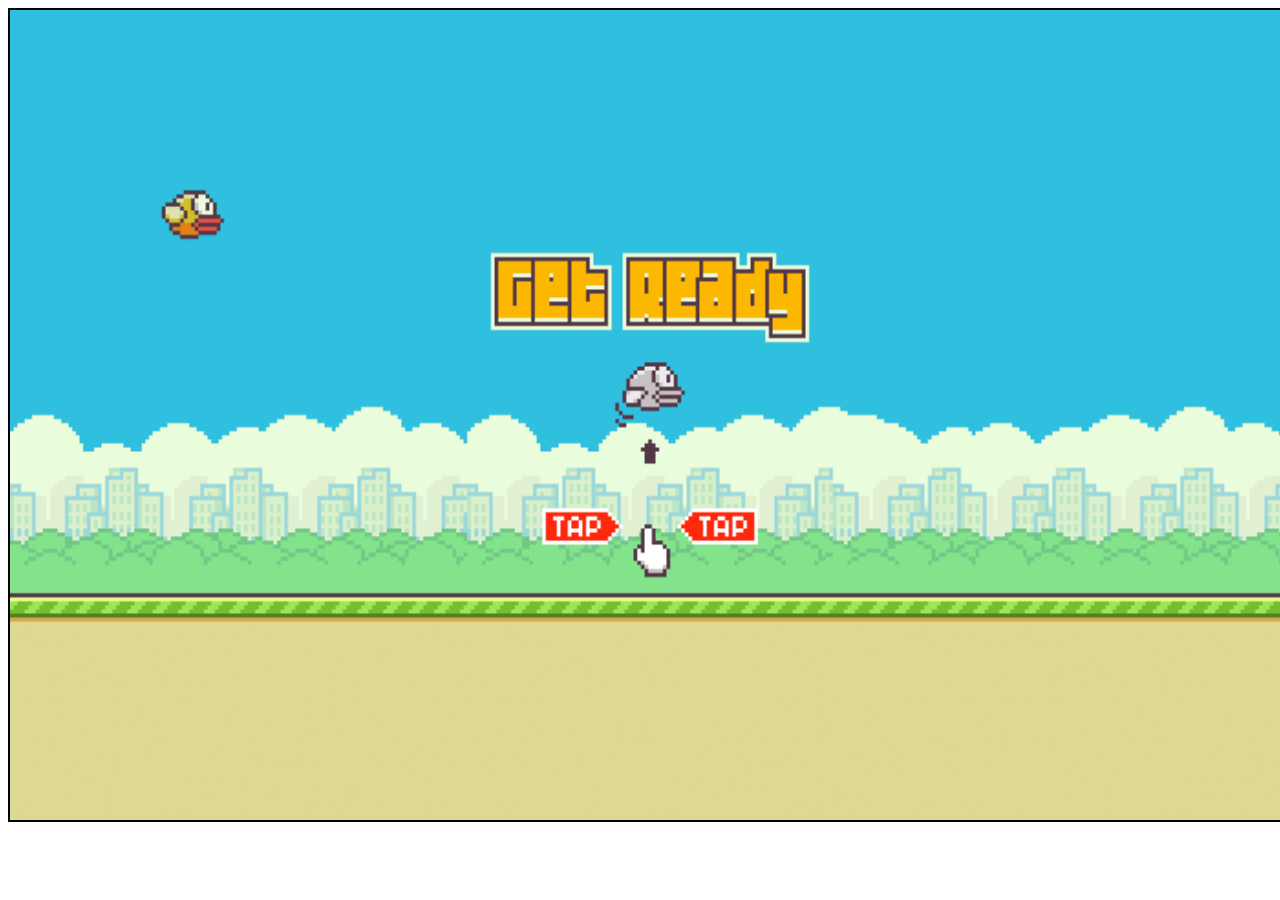
<file: games/flappy/index.html>
<!DOCTYPE html>
<html lang="en">
<head>
    <meta charset="UTF-8">
    <meta name="viewport" content="width=device-width, initial-scale=1.0">
    <meta http-equiv="X-UA-Compatible" content="ie=edge">
    <title>FlappyBird</title>
    <link rel="stylesheet" href="style.css" > 
    <link href="https://fonts.googleapis.com/css?family=Squada+One&display=swap" rel="stylesheet">
</head>
<body>
<div style="width: 100vw; height: 90vh; display: flex; align-items: center;">
    <canvas id="canvas" width="700" height="400"></canvas>
</div>
    <script src="game.js"></script>

</body>
</html>
</file>
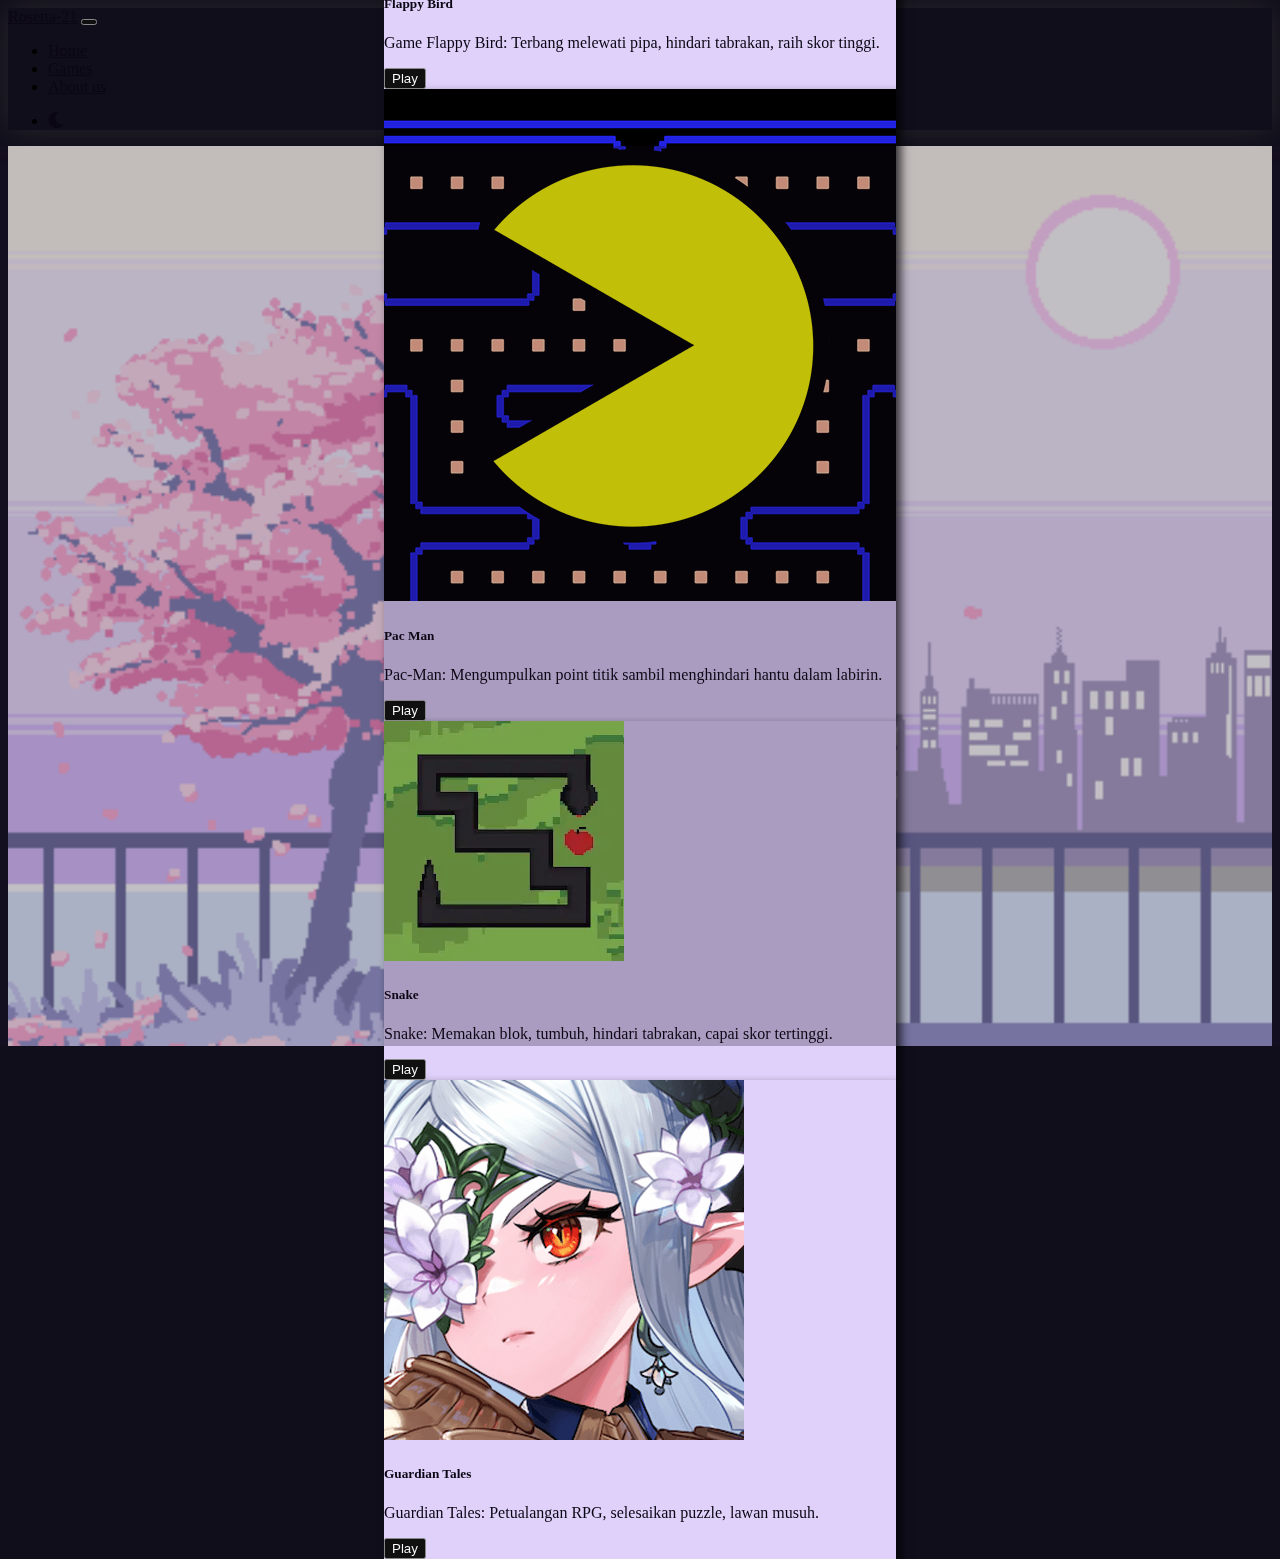
<file: pages/games.html>
<!doctype html>
<html lang="en">
  <head>
    <meta charset="utf-8">
    <meta name="viewport" content="width=device-width, initial-scale=1">
    <title>RosettaGames</title>
    <link href="https://cdn.jsdelivr.net/npm/bootstrap@5.3.2/dist/css/bootstrap.min.css" rel="stylesheet" integrity="sha384-T3c6CoIi6uLrA9TneNEoa7RxnatzjcDSCmG1MXxSR1GAsXEV/Dwwykc2MPK8M2HN" crossorigin="anonymous">
  <link rel="stylesheet" href="https://cdnjs.cloudflare.com/ajax/libs/font-awesome/5.15.4/css/all.min.css">
<link rel="stylesheet" href="../asset/css/games.css">
<link rel="stylesheet" href="../asset/css/nav.css">
<link rel="stylesheet" href="https://cdnjs.cloudflare.com/ajax/libs/animate.css/4.1.1/animate.min.css"/>
<link rel="apple-touch-icon" sizes="180x180" href="../asset/icon/apple-touch-icon.png">
<link rel="icon" type="image/png" sizes="32x32" href="../asset/icon/favicon-32x32.png">
<link rel="icon" type="image/png" sizes="16x16" href="../asset/icon/favicon-16x16.png">
<link rel="manifest" href="../asset/icon/site.webmanifest">
<link rel="stylesheet" href="../asset/css/theme.css">
  </head>
  <body>
    
  <nav class="navbar navbar-expand-lg navbar-light bg-light fixed-top">
    <div class="container">
      <!-- Title in the middle -->
      <span class="navbar-brand mx-lg-auto mx-0 text-light fw-bold"><a class="nav-link text-light fw-bold" href="../../RosettaGames/index.html">Rosetta-21</a></span>

      <!-- Button to toggle the collapsed menu -->
      <button class="navbar-toggler" type="button" data-bs-toggle="collapse" data-bs-target="#navbarNav"
        aria-controls="navbarNav" aria-expanded="false" aria-label="Toggle navigation">
        <span class="navbar-toggler-icon"></span>
      </button>

      <!-- Collapsed menu items -->
      <div class="collapse navbar-collapse justify-content-center" id="navbarNav">
        <ul class="navbar-nav">
          <li class="nav-item px-2">
            <a class="nav-link text-light fw-medium" href="../index.html">Home</a>
          </li>
          <li class="nav-item px-2">
            <a class="nav-link text-light fw-medium" href="#">Games</a>
          </li>
          <li class="nav-item px-2">
            <a class="nav-link text-light fw-medium" href="aboutus.html">About us</a>
          </li>
        </ul>
      </div>

      <!-- Icon on the right side -->
      <!-- Icon on the right side -->
      <ul class="navbar-nav d-none d-lg-block">
        <li class="nav-item">
          <a class="nav-link" href="#" onclick="toggleTheme()">
            <i id="themeicon" class="fas fa-sun fa-solid fs-4 text-light fw-bold"></i>
          </a>
        </li>
      </ul>
    </div>
  </nav>

  <div id="hero">
  <section id="responsive-card">
  <div class="container md-5" style="margin-top: 5vh;">
<div class="pb-3 joedoel animate__animated animate__jackInTheBox animate__delay-2s">
    <h1 class="text-light text-center text-capitalize judul">Play Our Games!</h1>
    <p class="text-light text-center text-capitalize subjudul">We collect web based game from various resource!</p>
</div>

    <div class="row gy-3 animate__animated animate__fadeInRight animate__delay-2s animate__slow">

      <div class="col-sm-3 col-md-6 col-lg-3">
        <div class="card">
          <img src="../asset/games/flappy.jpg" class="img-size" alt="flappy">
          <div class="card-body text-light">
            <h5 class="card-title">Flappy Bird</h5>
            <p>Game Flappy Bird: Terbang melewati pipa, hindari tabrakan, raih skor tinggi.</p>
            <a href="../games/flappy/games.html">
              <button id="btn-play" class="btn btn-dark border-white">Play</button>
            </a>
          </div>
        </div>
      </div>

      <div class="col-sm-3 col-md-6 col-lg-3">
        <div class="card animate__animated animate__fadeInRight animate__delay-3s animate__slow">
          <img src="../asset/games/pacman.png" class="img-size" alt="pacman">
          <div class="card-body text-light">
            <h5 class="card-title">Pac Man</h5>
            <p>Pac-Man: Mengumpulkan point titik sambil menghindari hantu dalam labirin.</p>
            <a href="#">
              <button id="btn-play" class="btn btn-dark border-white">Play</button>
            </a>
          </div>
        </div>
      </div>

      <div class="col-sm-3 col-md-6 col-lg-3">
        <div class="card animate__animated animate__fadeInRight animate__delay-4s animate__slow">
          <img src="../asset/games/snake.webp" class="img-size" alt="snake">
          <div class="card-body text-light">
            <h5 class="card-title">Snake</h5>
            <p>Snake: Memakan blok, tumbuh, hindari tabrakan, capai skor tertinggi.</p>
            <a href="#">
              <button id="btn-play" class="btn btn-dark border-white">Play</button>
            </a>
          </div>
        </div>
      </div>
      
      <div class="col-sm-3 col-md-6 col-lg-3">
        <div class="card animate__animated animate__fadeInRight animate__delay-5s animate__slow">
          <img src="../asset/games/guardian.png" class="img-size" alt="guardian tales">
          <div class="card-body text-light">
            <h5 class="card-title">Guardian Tales</h5>
            <p>Guardian Tales: Petualangan RPG, selesaikan puzzle, lawan musuh.</p>
            <a href="https://guardiantales.com/" target="_blank">
              <button id="btn-play" class="btn btn-dark border-white">Play</button>
            </a>
          </div>
        </div>
      </div>

    </div>
    
  </div>
</section>
</div>
    <script src="https://cdn.jsdelivr.net/npm/bootstrap@5.3.2/dist/js/bootstrap.bundle.min.js" integrity="sha384-C6RzsynM9kWDrMNeT87bh95OGNyZPhcTNXj1NW7RuBCsyN/o0jlpcV8Qyq46cDfL" crossorigin="anonymous"></script>
    <script src="../asset/js/theme.js"></script>
  </body>
</html>
</file>
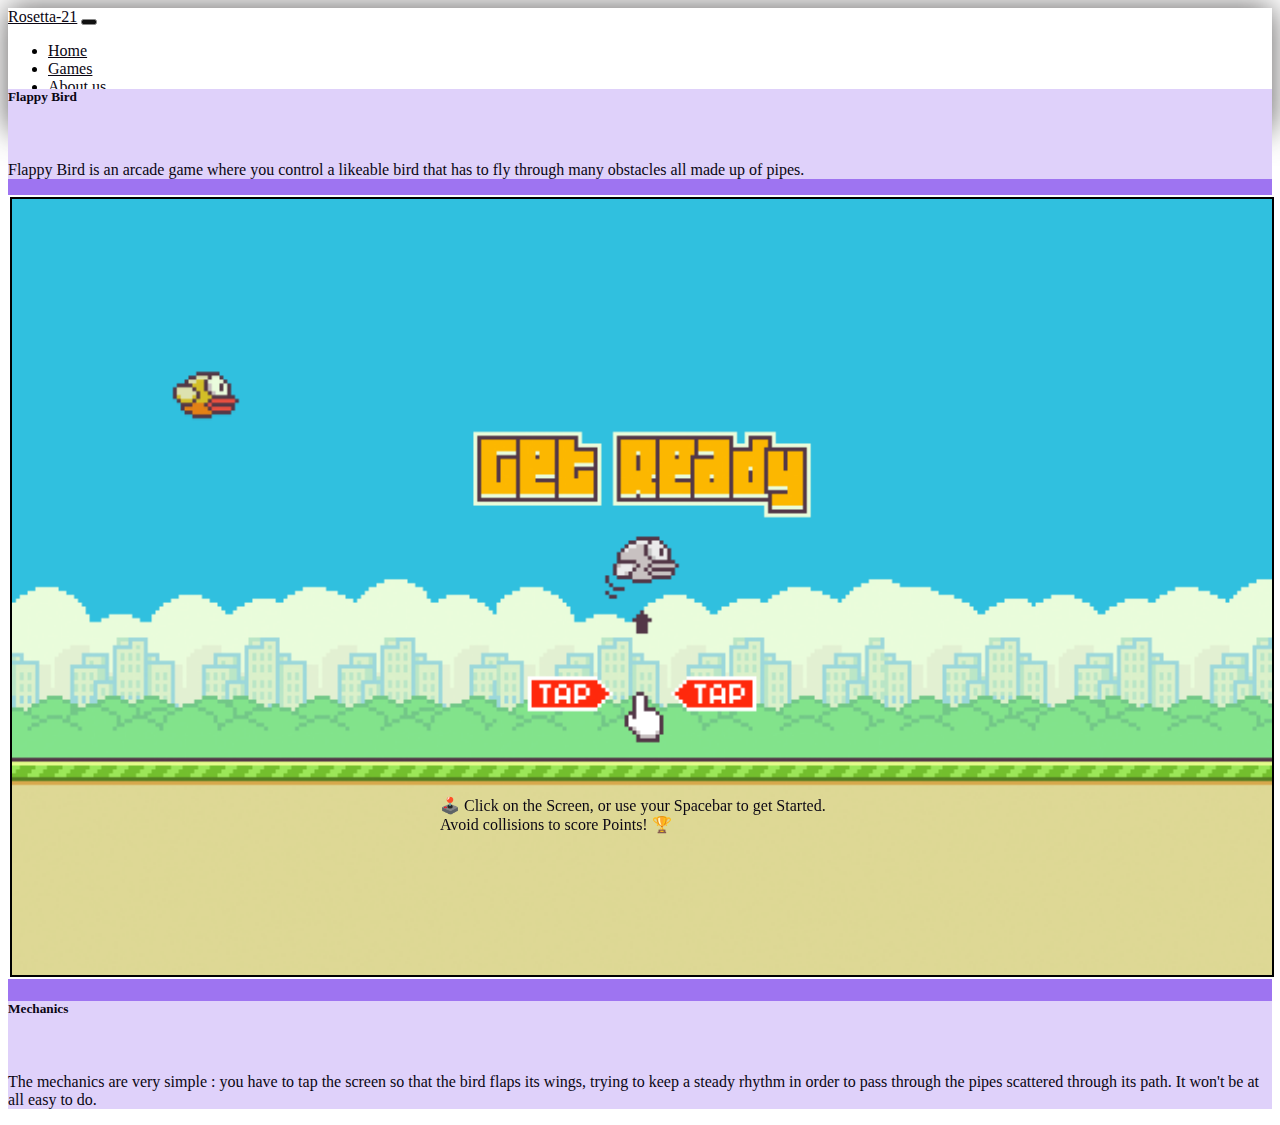
<file: games/flappy/games.html>
<!DOCTYPE html>
<html lang="en">
<head>
    <meta charset="UTF-8">
    <meta name="viewport" content="width=device-width, initial-scale=1.0">
    <meta http-equiv="X-UA-Compatible" content="ie=edge">
    <title>Flappy Bird 🕹️ Play In RosettaGames</title>
    <link href="https://cdn.jsdelivr.net/npm/bootstrap@5.3.2/dist/css/bootstrap.min.css" rel="stylesheet" integrity="sha384-T3c6CoIi6uLrA9TneNEoa7RxnatzjcDSCmG1MXxSR1GAsXEV/Dwwykc2MPK8M2HN" crossorigin="anonymous">
    <link rel="stylesheet" href="https://cdnjs.cloudflare.com/ajax/libs/font-awesome/5.15.4/css/all.min.css">
    <link rel="stylesheet" href="../../asset/css/nav.css">
    <link rel="stylesheet" href="https://cdnjs.cloudflare.com/ajax/libs/animate.css/4.1.1/animate.min.css"/>
    <link rel="apple-touch-icon" sizes="180x180" href="../../asset/icon/apple-touch-icon.png">
    <link rel="icon" type="image/png" sizes="32x32" href="../../asset/icon/favicon-32x32.png">
    <link rel="icon" type="image/png" sizes="16x16" href="../../asset/icon/favicon-16x16.png">
    <link rel="manifest" href="../../asset/icon/site.webmanifest">
    <link rel="stylesheet" href="style.css" > 
    <link href="https://fonts.googleapis.com/css?family=Squada+One&display=swap" rel="stylesheet">
    <link rel="stylesheet" href="../../asset/css/theme.css">
</head>
<body>
    <nav class="navbar navbar-expand-lg navbar-light bg-light fixed-top">
        <div class="container">
          <!-- Title in the middle -->
          <span class="navbar-brand mx-lg-auto mx-0 text-light fw-bold"><a class="nav-link text-light fw-bold" href="../../../index.html">Rosetta-21</a></span>
    
          <!-- Button to toggle the collapsed menu -->
          <button class="navbar-toggler" type="button" data-bs-toggle="collapse" data-bs-target="#navbarNav"
            aria-controls="navbarNav" aria-expanded="false" aria-label="Toggle navigation">
            <span class="navbar-toggler-icon"></span>
          </button>
    
          <!-- Collapsed menu items -->
          <div class="collapse navbar-collapse justify-content-center" id="navbarNav">
            <ul class="navbar-nav">
              <li class="nav-item px-2">
                <a class="nav-link text-light fw-medium" href="../../index.html">Home</a>
              </li>
              <li class="nav-item px-2">
                <a class="nav-link text-light fw-medium" href="../../pages/games.html">Games</a>
              </li>
              <li class="nav-item px-2">
                <a class="nav-link text-light fw-medium" href="../../pages/aboutus.html">About us</a>
              </li>
            </ul>
          </div>
    
          <!-- Icon on the right side -->
          <!-- Icon on the right side -->
          <ul class="navbar-nav d-none d-lg-block">
            <li class="nav-item">
              <a class="nav-link" href="#" onclick="toggleTheme()">
                <i id="themeicon" class="fas fa-sun fa-solid fs-4 text-light fw-bold"></i>
              </a>
            </li>
          </ul>
        </div>
    </nav>

<section id="bang">
  <div class="container-fluid">
    <div class="row">
      
      <div class="col-md-3 align-self-start">
        <div class="card border-white">
          <div class="card-body">
            <h5 class="card-title text-center text-light">Flappy Bird</h5>
            <br>
            <p class="card-text text-center text-light">Flappy Bird is an arcade game where you control a likeable bird that has to fly through many obstacles all made up of pipes.</p>
          </div>
        </div>
      </div>

      <div class="col-md-6 ">
        <div class="canvas-border d-flex justify-content-center align-items-center">
          <canvas id="canvas" width="650" height="400"></canvas>
        </div>
      </div>

      <div class="col-md-3 align-self-start">
        <div class="card border-white">
          <div class="card-body">
            <h5 class="card-title text-center text-light">Mechanics</h5>
            <br>  
            <p class="card-text text-center text-light">The mechanics are very simple : you have to tap the screen so that the bird flaps its wings, trying to keep a steady rhythm in order to pass through the pipes scattered through its path. It won't be at all easy to do.</p>
          </div>
        </div>
      </div>

        <div class="small-card">
          <div class="card-body">
            <p class="text-center text-light">🕹️ Click on the Screen, or use your Spacebar to get Started. Avoid collisions to score Points! 🏆</p>
          </div>
        </div>

    </div>
  </div>
</section>

    <script src="game.js"></script>
    <script src="https://cdn.jsdelivr.net/npm/bootstrap@5.3.2/dist/js/bootstrap.bundle.min.js" integrity="sha384-C6RzsynM9kWDrMNeT87bh95OGNyZPhcTNXj1NW7RuBCsyN/o0jlpcV8Qyq46cDfL" crossorigin="anonymous"></script>
    <script src="../../asset/js/theme.js"></script>

</body>
</html>
</file>
<file: games/flappy/style.css>
#canvas
{
    background-color:#30c0df;
    border: 2px solid black;
    display: block;
    margin: auto;
    padding: auto;
    
}
html {
    -ms-overflow-style: none; 
    scrollbar-width: none;  
}
html::-webkit-scrollbar { 
    display: none; 
}
#bang {
    background-color: var(--background-300);
    display: flex; 
    height: 100vh;
    justify-content: center;
    align-items: center;    
    flex-direction: column;
    justify-content: center;
}

.canvas-border {
    border: 2px solid white; 
    box-sizing: border-box;
}

canvas {
    width: 100%;
    height: 100%;
  }

.small-card {
    position: absolute;
    bottom: 50px;
    width: 100%;
    max-width: 400px;
    margin: auto;
    justify-items: center;
    left: 50%;
    transform: translateX(-50%); 
  }

.card {
    background-color: var(--background-100);
}
</file>
<file: asset/css/games.css>
body{
    background-color: #100e1b;
}

html {
    -ms-overflow-style: none; 
    scrollbar-width: none; 
}
html::-webkit-scrollbar { 
    display: none;
}

#hero {
    display: flex;
    height: 100vh;
    background-position: center;
    background-size: cover;
    background-image: var(--games-bg);
    backdrop-filter: brightness(0.7);
    align-items: center;    
    flex-direction: column;
    justify-content: center;
    transition: 0.5s;
}

#hero::before {
    content: "";
    position: absolute;
    background: #4d2b6b14;
    backdrop-filter: brightness(0.8);
    height: 100vh;
    width: 100vw;
} 

@media only screen and (max-width: 467px) {
  #hero {
    display: block;
    background-image: none;
  }


}

@media only screen and (max-width: 790px) {
  body {
    background-position: center;
    background-repeat: inherit;
    background-size: auto;
    background-image: var(--games-bg);
  }
}

.card {
    box-shadow: 5px 5px 9px 0px rgba(0,0,0,0.75);
    -webkit-box-shadow: 5px 5px 9px 0px rgba(0,0,0,0.75);
    -moz-box-shadow: 5px 5px 9px 0px rgba(0,0,0,0.75);
}

.card .card-body {
    display: relative; /*gada display relative BLOK adanya position relative:v*/
}

.joedoel .judul {
    text-shadow: 2px 2px 4px var(--secondary-100);
    position: relative;
}

.joedoel .subjudul {
    text-shadow: 2px 2px 2px var(--secondary-100);
    position: relative;
}

/* .card .img-size {
    width: 100%;
    height: 20vw;
    object-fit: cover;
} */

#responsive-card {
    padding-top: 25px;
}

@media only screen and (max-width: 480px){
    #responsive-card{
        padding-top: 100px;
        padding: 50px;
    }
}
</file>
<file: asset/css/nav.css>
.navbar-toggler {
filter: invert(1);
}

.navbar-nav{
margin-right: 16px;
}

nav {
    background-image: var(--nav-bg);
    background-position: var(--nav-position);
    background-size: var(--nav-size);
    box-shadow: 0px 0px 30px rgba(48, 46, 46, 0.788);
    transition: 0.5s;
}

.nav-link:hover {
  color: #8d6fd1 !important;
}

.nav-link .text-light:hover {
  color: #8d6fd1 !important;
}
</file>
<file: asset/css/theme.css>
html[data-theme = "light"] {
    --text-50: #f2f2f2;
    --text-100: #e6e6e6;
    --text-200: #cccccc;
    --text-300: #b3b3b3;
    --text-400: #999999;
    --text-500: #808080;
    --text-600: #666666;
    --text-700: #4d4d4d;
    --text-800: #333333;
    --text-900: #1a1a1a;
    --text-950: #0d0d0d;
  
    --background-50: #efe8fd;
    --background-100: #dfd1fa;
    --background-200: #bea2f6;
    --background-300: #9e74f1;
    --background-400: #7d45ed;
    --background-500: #5d17e8;
    --background-600: #4a12ba;
    --background-700: #380e8b;
    --background-800: #25095d;
    --background-900: #13052e;
    --background-950: #090217;
  
    --primary-50: #efecf9;
    --primary-100: #e0d8f3;
    --primary-200: #c1b1e7;
    --primary-300: #a18bda;
    --primary-400: #8264ce;
    --primary-500: #633dc2;
    --primary-600: #4f319b;
    --primary-700: #3b2574;
    --primary-800: #28184e;
    --primary-900: #140c27;
    --primary-950: #0a0613;
  
    --secondary-50: #f1f2f4;
    --secondary-100: #e3e6e8;
    --secondary-200: #c6ccd2;
    --secondary-300: #aab3bb;
    --secondary-400: #8e99a4;
    --secondary-500: #717f8e;
    --secondary-600: #5b6671;
    --secondary-700: #444c55;
    --secondary-800: #2d3339;
    --secondary-900: #17191c;
    --secondary-950: #0b0d0e;
  
    --accent-50: #f0f0f5;
    --accent-100: #e1e1ea;
    --accent-200: #c3c2d6;
    --accent-300: #a5a4c1;
    --accent-400: #8886ac;
    --accent-500: #6a6798;
    --accent-600: #555379;
    --accent-700: #3f3e5b;
    --accent-800: #2a293d;
    --accent-900: #15151e;
    --accent-950: #0b0a0f;

    --filter-invert: invert(1);
    --hero-bg: url(../../asset/homepage/bglight.jpg);
    --hero-position: 0 75%;
    --games-bg: url(../../asset/games/bg-light.jpg);
    --nav-bg: url('https://images-wixmp-ed30a86b8c4ca887773594c2.wixmp.com/f/fd5829ed-efc1-4ca8-813f-8e31e4df26af/defxufj-345e4f31-418d-4352-9257-43410866893c.png/v1/fill/w_1154,h_692,q_70,strp/nixera_by_pride_flags_defxufj-pre.jpg?token=eyJ0eXAiOiJKV1QiLCJhbGciOiJIUzI1NiJ9.[base64].soz41I0_y6zb-jdlSSkR7WkdCnZXLcX6MQe2F-Kf7-Q');
    --nav-position: bottom;
    --nav-size: 10%;
  }

html[data-theme="dark"] {
  --text-50: #0d0d0d;
  --text-100: #1a1a1a;
  --text-200: #333333;
  --text-300: #4d4d4d;
  --text-400: #666666;
  --text-500: #808080;
  --text-600: #999999;
  --text-700: #b3b3b3;
  --text-800: #cccccc;
  --text-900: #e6e6e6;
  --text-950: #f2f2f2;

  --background-50: #090217;
  --background-100: #13052e;
  --background-200: #25095d;
  --background-300: #380e8b;
  --background-400: #4a12ba;
  --background-500: #5d17e8;
  --background-600: #7d45ed;
  --background-700: #9e74f1;
  --background-800: #bea2f6;
  --background-900: #dfd1fa;
  --background-950: #efe8fd;

  --primary-50: #0a0613;
  --primary-100: #140c27;
  --primary-200: #28184e;
  --primary-300: #3b2574;
  --primary-400: #4f319b;
  --primary-500: #633dc2;
  --primary-600: #8264ce;
  --primary-700: #a18bda;
  --primary-800: #c1b1e7;
  --primary-900: #e0d8f3;
  --primary-950: #efecf9;

  --secondary-50: #0b0d0e;
  --secondary-100: #17191c;
  --secondary-200: #2d3339;
  --secondary-300: #444c55;
  --secondary-400: #5b6671;
  --secondary-500: #717f8e;
  --secondary-600: #8e99a4;
  --secondary-700: #aab3bb;
  --secondary-800: #c6ccd2;
  --secondary-900: #e3e6e8;
  --secondary-950: #f1f2f4;

  --accent-50: #0b0a0f;
  --accent-100: #15151e;
  --accent-200: #2a293d;
  --accent-300: #3f3e5b;
  --accent-400: #555379;
  --accent-500: #6a6798;
  --accent-600: #8886ac;
  --accent-700: #a5a4c1;
  --accent-800: #c3c2d6;
  --accent-900: #e1e1ea;
  --accent-950: #f0f0f5;

  --filter-invert: invert(0);
  --hero-bg: url(../../asset/homepage/bg.jpg);
  --hero-position: center;
  --games-bg: url(../../asset/games/bg.jpg);
  --nav-bg: url('https://encrypted-tbn0.gstatic.com/images?q=tbn:ANd9GcQtUvJX8v8FVgqXRyNdESdwJev7fYvuF1G_1q1g5jxNUm6FvbEADb6WLwm8M-6uLufPHRY&usqp=CAU');
  --nav-position: 80%;
  --nav-size: none;
}


/* START Index.html CODE */
.text-light{
  --bs-text-opacity: 1;
  color: var(--primary-950) !important;
  transition: 0.5s;
}

#icon-ctrl{
  filter: var(--filter-invert);
  transition: 0.5s;
}

#btn-ctrl{
  filter: var(--filter-invert);
  transition: 0.5s;
}

/* END Index.html CODE */



/* START Games.html CODE */

.card{
  background-color: var(--background-100);
  /* box-shadow: var(--filter-invert); */
}

#btn-play{
  filter: var(--filter-invert);
}

/* END Games.html CODE */
</file>
